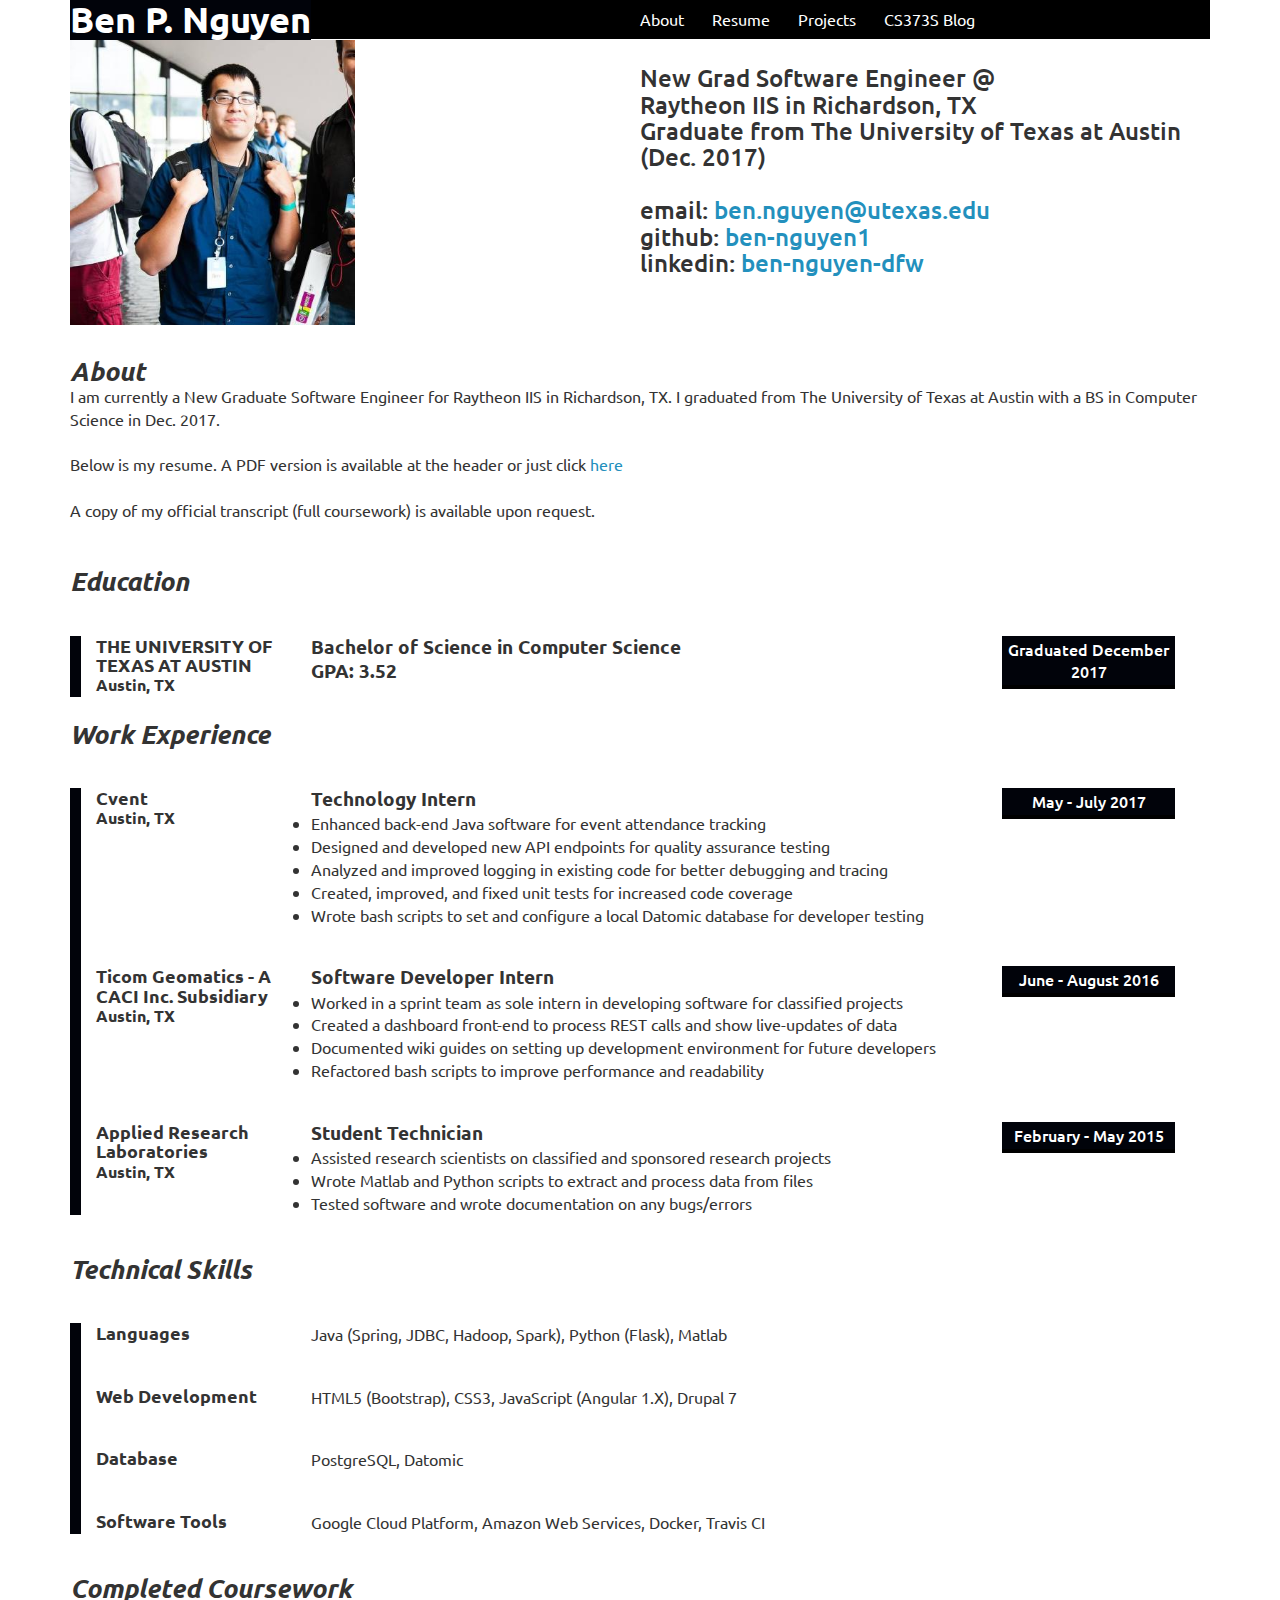
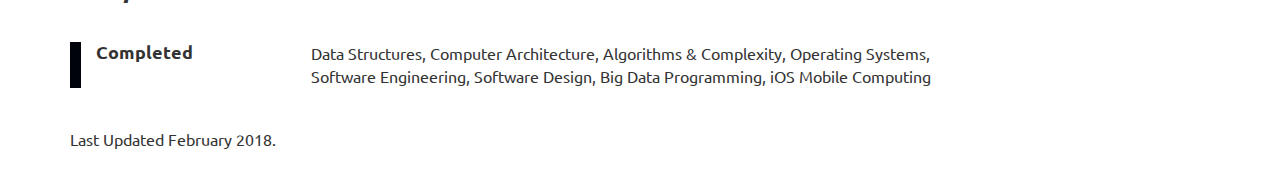
<file: index.html>
<!--A Design by W3layouts
    Author: W3layout
    Author URL: http://w3layouts.com
    License: Creative Commons Attribution 3.0 Unported
    License URL: http://creativecommons.org/licenses/by/3.0/
    -->
    <!DOCTYPE HTML>

    <html>
    <head>
    <title>Ben P. Nguyen</title>
    <!-- Custom Theme files -->
    <link href="css/bootstrap.css" rel='stylesheet' type='text/css' />
    <link href="css/style.css" rel='stylesheet' type='text/css' />
    <!--//theme-style-->
    <meta name="viewport" content="width=device-width, initial-scale=1">
    <meta http-equiv="Content-Type" content="text/html; charset=utf-8" />
    <script type="application/x-javascript"> addEventListener("load", function() { setTimeout(hideURLbar, 0); }, false); function hideURLbar(){ window.scrollTo(0,1); } </script>
    <link href='http://fonts.googleapis.com/css?family=Ubuntu:300,400,500,700' rel='stylesheet' type='text/css'>
    <link href='http://fonts.googleapis.com/css?family=Varela+Round' rel='stylesheet' type='text/css'>
    <!-- start menu -->
                      
    </head>
    <body>
<script type="text/javascript">
  <!--
  if (screen.width <= 800) {
    window.location = "http://www.ben-nguyen.me/Nguyen,%20Ben%20Resume.pdf";
  }
  //-->
</script>
    <!-- header -->
    <div class="container">
    	 <div class="header">		 
    		 <h1>Ben P. Nguyen</h1> <br>
     		<img src="images/profile.jpg" alt="ben" 
    		style="width:50%;">
    	 </div>
    	 <div class="header-">
    		 <div class="list">
    		 <ul>
                 <li><a href='index.html'>About &nbsp; &nbsp; &nbsp;</a></li>   
    			 <li><a href='Nguyen, Ben Resume.pdf'>Resume &nbsp; &nbsp; &nbsp;</a></li>        
                 <li><a href='projects.html'>Projects &nbsp; &nbsp; &nbsp;</a></li>
                 <li><a href='https://ben-nguyen1.github.io/'>CS373S Blog</a></li>
    		 </ul>
    		 </div>
    		 <h3>
                 <br>New Grad Software Engineer @
                 <br>Raytheon IIS in Richardson, TX
                 <br>Graduate from The University of Texas at Austin (Dec. 2017) 
                 <br><br>email:  <a href="mailto:ben.nguyen@utexas.edu">ben.nguyen@utexas.edu</a>
                 <br> github: <a href="https://www.github.com/ben-nguyen1">ben-nguyen1</a>
                 <br> linkedin: <a href="https://www.linkedin.com/in/ben-nguyen-dfw/">ben-nguyen-dfw</a>
             </h3>		
    	 </div>
    	 <div class="clearfix"></div>
    </div>
    <!---->
    <div class="content">
    	 <div class="container">		 
    		 <h3>About</h3>
    		 <p> I am currently a New Graduate Software Engineer for Raytheon IIS in Richardson, TX. I graduated from The University of Texas at Austin with a BS in Computer Science in Dec. 2017.
    		 </p>
             <br>
             <p> Below is my resume. A PDF version is available at the header or just click <a href="Nguyen, Ben Resume.pdf">here</a> </p> <br>
             <p> A copy of my official transcript (full coursework) is available upon request.</p>
             <br><br>
    		 <h3>Education</h3>
    	       <div class="education">
    			 <div class="details">
    				 <div class="col-md-3 city">
    					 <h5>THE UNIVERSITY OF TEXAS AT AUSTIN</h5>
    					 <p>Austin, TX</p>
    				 </div>				 
    				 <div class="col-md-7 college">
    					 <h4>Bachelor of Science in Computer Science</h4>
                         <h4>GPA: 3.52</h4>
    				 </div>
    				 <div class="col-md-2 date">
    					 <p>Graduated December 2017</p>
    				 </div>
    				 <div class="clearfix"></div>
    			 </div>
    		 </div>		 
    		<br>
            <h3>Work Experience</h3>
                   <div class="work">
                             <div class="details">
                                     <div class="col-md-3 city">
                                             <h5>Cvent</h5>
                                             <p>Austin, TX</p>
                                     </div>
                                     <div class="col-md-7 posts">
                                             <h4>Technology Intern</h4>
                                                 <li>Enhanced back-end Java software for event attendance tracking</li>   
                                                 <li>Designed and developed new API endpoints for quality assurance testing</li>      
                                                 <li>Analyzed and improved logging in existing code for better debugging and tracing</li> 
                                                 <li>Created, improved, and fixed unit tests for increased code coverage</li>
                                                 <li>Wrote bash scripts to set and configure a local Datomic database for developer testing</li>
                                     </div>
                                     <div class="col-md-2 date">
                                             <p>May - July 2017</p>
                                     </div>
                                     <div class="clearfix"></div>
                             </div>
                             <div class="details">
                                     <div class="col-md-3 city">
                                             <h5>Ticom Geomatics - A CACI Inc. Subsidiary</h5>
                                             <p>Austin, TX</p>
                                     </div>
                                     <div class="col-md-7 posts">
                                             <h4>Software Developer Intern</h4>
                                                 <li>Worked in a sprint team as sole intern in developing software for classified projects</li>   
                                                 <li>Created a dashboard front-end to process REST calls and show live-updates of data</li>      
                                                 <li>Documented wiki guides on setting up development environment for future developers</li> 
                                                 <li>Refactored bash scripts to improve performance and readability</li>
                                     </div>
                                     <div class="col-md-2 date">
                                             <p>June - August 2016</p>
                                     </div>
                                     <div class="clearfix"></div>
                             </div>
                             <div class="details">
                                     <div class="col-md-3 city">
                                             <h5>Applied Research Laboratories </h5>
                                             <p>Austin, TX</p>
                                     </div>
                                     <div class="col-md-7 posts">
                                             <h4>Student Technician</h4>
                                             <li>Assisted research scientists on classified and sponsored research projects</li>      
                                             <li>Wrote Matlab and Python scripts to extract and process data from files</li> 
                                             <li>Tested software and wrote documentation on any bugs/errors</li>
                                     </div>
                                     <div class="col-md-2 date">
                                             <p>February - May 2015</p>
                                     </div>
                                     <div class="clearfix"></div>
                             </div>
                     </div>
            <h3>Technical Skills</h3>
                   <div class="skills">
                             <div class="details">
                                     <div class="col-md-3 city">
                                             <h5>Languages</h5>
                                     </div>
                                     <div class="col-md-7 posts">
                                             Java (Spring, JDBC, Hadoop, Spark), Python (Flask), Matlab
                                     </div>
                                     <div class="clearfix"></div>
                             </div>
                             <div class="details">
                                     <div class="col-md-3 city">
                                             <h5>Web Development</h5>
                                     </div>
                                     <div class="col-md-7 posts">
                                             HTML5 (Bootstrap), CSS3, JavaScript (Angular 1.X), Drupal 7
                                     </div>
                                     <div class="clearfix"></div>
                             </div>
                             <div class="details">
                                     <div class="col-md-3 city">
                                             <h5>Database</h5>
                                     </div>
                                     <div class="col-md-7 posts">
                                              PostgreSQL, Datomic
                                     </div>
                                     <div class="clearfix"></div>
                             </div>
                             <div class="details">
                                     <div class="col-md-3 city">
                                             <h5>Software Tools</h5>
                                     </div>
                                     <div class="col-md-7 posts">
                                              Google Cloud Platform, Amazon Web Services, Docker, Travis CI
                                     </div>
                                     <div class="clearfix"></div>
                             </div>
                     </div>
            <h3>Completed Coursework</h3>
                   <div class="skills">
                             <div class="details">
                                     <div class="col-md-3 city">
                                             <h5>Completed</h5>
                                     </div>
                                     <div class="col-md-7 posts">
                                             Data Structures, Computer Architecture, Algorithms & Complexity, Operating Systems, Software Engineering, Software Design, Big Data Programming, iOS Mobile Computing
                                     </div>
                                     <div class="clearfix"></div>
                             </div>
                     </div>
         Last Updated February 2018.

    	</div>
    </div>
    <!---->
    </body>
    </html>
</file>
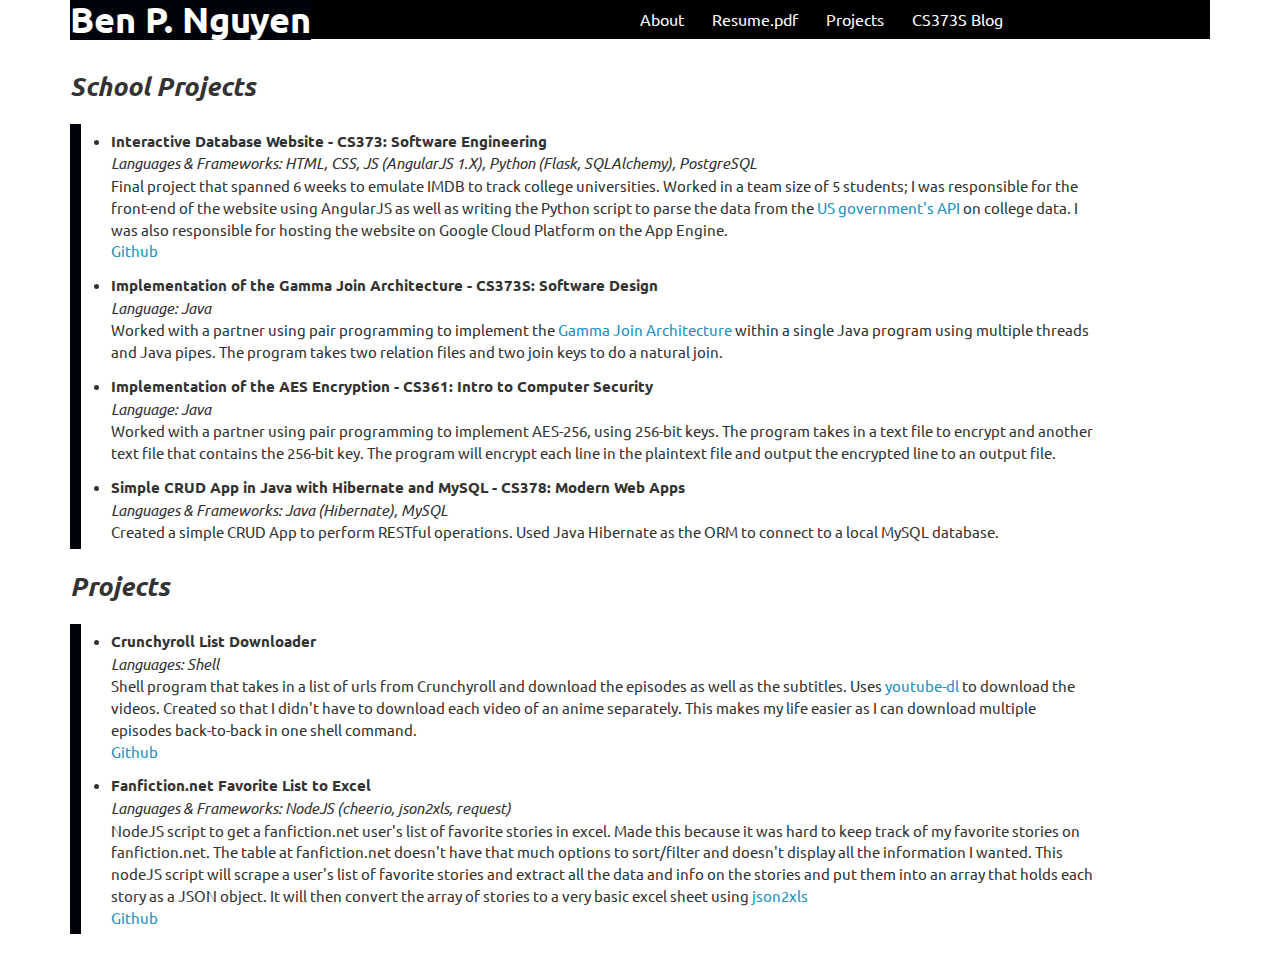
<file: projects.html>
<!--A Design by W3layouts
    Author: W3layout
    Author URL: http://w3layouts.com
    License: Creative Commons Attribution 3.0 Unported
    License URL: http://creativecommons.org/licenses/by/3.0/
    -->
    <!DOCTYPE HTML>

    <html>
    <head>
    <title>Ben P. Nguyen</title>
    <!-- Custom Theme files -->
    <link href="css/bootstrap.css" rel='stylesheet' type='text/css' />
    <link href="css/style.css" rel='stylesheet' type='text/css' />
    <!--//theme-style-->
    <meta name="viewport" content="width=device-width, initial-scale=1">
    <meta http-equiv="Content-Type" content="text/html; charset=utf-8" />
    <script type="application/x-javascript"> addEventListener("load", function() { setTimeout(hideURLbar, 0); }, false); function hideURLbar(){ window.scrollTo(0,1); } </script>
    <link href='http://fonts.googleapis.com/css?family=Ubuntu:300,400,500,700' rel='stylesheet' type='text/css'>
    <link href='http://fonts.googleapis.com/css?family=Varela+Round' rel='stylesheet' type='text/css'>
    <!-- start menu -->
                      
    </head>
    <body>

    <!-- header -->
    <div class="container">
    	 <div class="header">		 
    		 <h1>Ben P. Nguyen</h1>
    	 </div>
    	 <div class="header-">
    		 <div class="list">
    		 <ul>
                 <li><a href='index.html'>About &nbsp; &nbsp; &nbsp;</a></li>   
    			 <li><a href='resume.pdf'>Resume.pdf &nbsp; &nbsp; &nbsp;</a></li>        
                 <li><a href='projects.html'>Projects &nbsp; &nbsp; &nbsp;</a></li>
                 <li><a href='https://ben-nguyen1.github.io/'>CS373S Blog</a></li>
    		 </ul>
    		 </div>	
    	 </div>
    	 <div class="clearfix"></div>
    </div>
    <!---->
    <div class="content">
    	 <div class="container">		 
    		 <div class="bottom_cnt">
    		     <div class="left_grid2">
    				 <h3>School Projects</h3>
    				 <ul class="list2">
    					 <li><b>Interactive Database Website - CS373: Software Engineering</b><br>
                         <i> Languages & Frameworks: HTML, CSS, JS (AngularJS 1.X), Python (Flask, SQLAlchemy), PostgreSQL </i> <br>
                         Final project that spanned 6 weeks to emulate IMDB to track college universities. Worked in a team size of 5 students; I was responsible for the front-end of the website using AngularJS as well as writing the Python script to parse the data from the <a href="https://collegescorecard.ed.gov/data/documentation/">US government's API</a> on college data. I was also responsible for hosting the website on Google Cloud Platform on the App Engine. <br>
                         <a href="https://github.com/JinwookKim/cs373-idb">Github</a>
                         </li>

    					 <li><b>Implementation of the Gamma Join Architecture - CS373S: Software Design</b> <br>
                         <i> Language: Java</i> <br>
                         Worked with a partner using pair programming to implement the <a href="http://pages.cs.wisc.edu/~dewitt/includes/paralleldb/ieee90.pdf"> Gamma Join Architecture</a> within a single Java program using multiple threads and Java pipes. The program takes two relation files and two join keys to do a natural join. <br>
                        </li>

    					 <li><b>Implementation of the AES Encryption - CS361: Intro to Computer Security </b> <br>
                         <i> Language: Java</i> <br>
                         Worked with a partner using pair programming to implement AES-256, using 256-bit keys. The program takes in a text file to encrypt and another text file that contains the 256-bit key. The program will encrypt each line in the plaintext file and output the encrypted line to an output file. </li>

                         <li><b>Simple CRUD App in Java with Hibernate and MySQL - CS378: Modern Web Apps</b> <br>
                         <i> Languages & Frameworks: Java (Hibernate), MySQL</i> <br>
                         Created a simple CRUD App to perform RESTful operations. Used Java Hibernate as the ORM to connect to a local MySQL database. 
    				 </ul>
    			 </div>
    			 <div class="clearfix"></div>
    		 </div>
        <br>
    	</div>
         <div class="container">         
             <div class="bottom_cnt">
                 <div class="left_grid2">
                     <h3>Projects</h3>
                     <ul class="list2">
                         <li><b>Crunchyroll List Downloader</b><br>
                         <i> Languages: Shell</i> <br>
                         Shell program that takes in a list of urls from Crunchyroll and download the episodes as well as the subtitles. Uses <a href="https://rg3.github.io/youtube-dl/">youtube-dl</a> to download the videos. Created so that I didn't have to download each video of an anime separately. This makes my life easier as I can download multiple episodes back-to-back in one shell command.<br>
                         <a href="https://github.com/ben-nguyen1/crunchy-list-downloader">Github</a>

                      <li><b>Fanfiction.net Favorite List to Excel</b><br>
                         <i> Languages & Frameworks: NodeJS (cheerio, json2xls, request)</i> <br>
                         NodeJS script to get a fanfiction.net user's list of favorite stories in excel. Made this because it was hard to keep track of my favorite stories on fanfiction.net. The table at fanfiction.net doesn't have that much options to sort/filter and doesn't display all the information I wanted. This nodeJS script will scrape a user's list of favorite stories and extract all the data and info on the stories and put them into an array that holds each story as a JSON object. It will then convert the array of stories to a very basic excel sheet using <a href="https://github.com/rikkertkoppes/json2xls"> json2xls</a> <br>
                         <a href="https://github.com/ben-nguyen1/Fanfiction.net-Favorite-List-to-Excel">Github</a>
                     </ul>
                 </div>
                 <div class="clearfix"></div>
             </div>

        </div>
    </div>
    <!---->
    </body>
    </html>
</file>
<file: css/style.css>
h1,h2,h3,h4,h5,h6,ol,p,ul{margin:0}.header h1,.list ul li,.list ul li a{color:#fff}.header h1,.header-right h2,.list ul li,.sub h5{display:inline-block}ol,ul{padding:0}body,html{font-family:Ubuntu,sans-serif;font-size:100%;background:#fff}body a{transition:.5s all;-webkit-transition:.5s all;-moz-transition:.5s all;-o-transition:.5s all;-ms-transition:.5s all}body{padding-top:0}a:focus{outline-offset:0;text-decoration:none}.top-header{background:#000;padding:10px 0;position:relative}.header{float:left;width:50%}.header h1{background:#01030a;font-weight:600}.header-right{float:right;width:43%}.list ul{background:#000;padding:.5em 1em;text-align:left}.header-right h2{color:#333;font-size:3em;margin-top:50px;text-align:right}.header-right span{color:#000;font-size:1.5em;text-align:center;padding:10px 18px;position:absolute;top:13%;right:11%;font-style:italic}.content{margin:2em 0}.content h3{color:#333;font-size:1.6em;font-weight:600;font-style:italic}.education,.skills,.work{border-left:11px solid #01030a}.work{margin-bottom:2.5em}.details{margin-top:2.5em}.date p{color:#fff;font-size:1em;font-weight:500;background:#01030a;padding:2px 0;text-align:center;border-bottom:4px solid #000}.college,.posts{margin-right:3em}.college h4,.posts h4{color:#333;font-size:1.2em;margin-bottom:3px;font-weight:600}.college h5,.posts p{line-height:1.5em;color:#999;font-weight:300}.college h5{color:#999;font-size:1em;font-weight:400}.city h5,.city p{font-weight:600;color:#333}.city{width:19%}.city h5{font-size:1.1em}.city p{font-size:1em}.skills{margin:2.5em 0}.skill-list:nth-child(1){padding-left:0}.skill-list:nth-child(2){padding-right:0}.grid1{margin-top:2em}.lists{border-left:11px solid #11DADA;padding-left:15px}.info p,ul.list2{border-left:11px solid #01030a}.date{padding-left:0}.sub h5{float:left;width:35%;color:#333;font-size:1.1em;font-weight:500}.progressy1,.progressy2,.progressy3,.progressy4,.progressy6,.progressy7{width:60%;float:left;background:#CDCDCD;margin:4px 0 25px}.progressy1 p,.progressy2 p,.progressy3 p,.progressy4 p,.progressy6 p,.progressy7 p{background:#333;height:15px}.progressy1 p{width:90%}.progressy2 p{width:80%}.progressy3 p{width:60%}.progressy4 p{width:50%}.progressy6 p{width:40%}.progressy7 p{width:20%}.info{margin:2em 0 2.5em}.info p{line-height:1.5em;color:#333;font-weight:300;padding-left:15px}.left_grid{float:left;width:50%}.left_grid2{float:left;width:90%}.right_grid{float:left;width:50%}ul.list2{padding-left:30px;margin-top:1.5em}ul.list2 li{padding:6px 0;color:#333;font-weight:400;font-size:.95em}ul.media_sec li{margin-top:1.5em;display:block;color:#333;font-weight:500}ul.media_sec li a{display:inline-block;color:#333;font-weight:500;font-size:.95em;text-decoration:none}ul.media_sec li img{margin-right:5px}.copywrite{padding-left:1em;margin-top:2em;text-align:center}.copywrite p{color:#999;font-size:.9em}.copywrite p a{color:#999}.copywrite p a:hover{color:#11DADA}@media (max-width:1024px){.top-header{padding:6px 0}.header h1{padding:44px 27px 10px;font-size:5em;border-bottom:6px solid #000}.list ul{padding:0 1em 8px}.list ul li{font-size:.9em}.header-right h2{font-size:2.5em;margin-top:44px}.city h5{font-size:1em}.college h5,.info p,.posts p{font-size:.9em}.city p{font-size:.85em}ul.list2 li{font-size:.9em}}@media (max-width:768px){.header h1{padding:43px 25px 10px;font-size:2.3em;border-bottom:5px solid #000}.header-right h2{font-size:2em;margin-top:38px}.header-right{width:40%}.list ul li{font-size:.8em}.city{width:25%;float:left}.college,.posts{margin-right:2em;float:left;width:50%}.date{float:left;width:15%}.college h4,.posts h4{font-size:1.1em}.city h5{font-size:.95em}.city p,ul.list2 li{font-size:.8em}.lists2{border-left:11px solid #11DADA;padding-left:15px}.date,.skill-list:nth-child(1){padding:0}.skill-list:nth-child(2){padding:0;margin-top:2em}.left_grid{width:69%}.right_grid{width:29%}}@media (max-width:640px){.header-right{width:43%}.header h1{padding:51px 18px 11px;font-size:2em;border-bottom:5px solid #000}.header-right h2{font-size:1.8em;margin-top:45px}.content h3{font-size:1.4em}.college,.posts{margin-right:0;width:72%}.city h5{font-size:.85em}.city p{font-size:.75em}.college h5,.info p,.posts p{font-size:.85em}.date p,.sub h5{font-size:.9em}.date p{padding:5px 0;border-bottom:3px solid #000}.info{margin:2em 0}.city{width:28%}.left_grid,.right_grid{width:100%}.progressy1,.progressy2,.progressy3,.progressy4,.progressy6,.progressy7{margin:4px 0 18px}.progressy1 p,.progressy2 p,.progressy3 p,.progressy4 p,.progressy6 p,.progressy7 p{height:12px}.left_grid{margin-bottom:2em}ul.media_sec{border-left:11px solid #11DADA;padding-left:15px}}@media (max-width:568px){.header-right{width:50%}.header-right h2{font-size:1.6em;margin:45px 0 0;text-align:right;display:block}.posts{width:72%}.college{width:79%}.city{margin-bottom:20px}}@media (max-width:480px){.header{width:31%}.header h1{padding:43px 18px 11px;font-size:1.8em;border-bottom:4px solid #000}.header-right{width:59%}.header-right h2{font-size:1.5em;margin:37px 0 0}.college h4,ul.media_sec li{font-size:.9em}.college,.posts{width:100%;margin-bottom:1.5em}.list ul{padding:0 1em 4px}.top-header{padding:4px 0}.city{width:100%}.posts{padding-right:0}.education,.info p,.lists,.lists2,.skills,.work,ul.list2,ul.media_sec{border-left:6px solid #01030a}.progressy1,.progressy2,.progressy3,.progressy4,.progressy6{margin:4px 0 15px}.php,.progressy7{margin:4px 0 0}.progressy1 p,.progressy2 p,.progressy3 p,.progressy4 p,.progressy6 p,.progressy7 p{height:10px}ul.media_sec li:nth-child(3){padding-bottom:0}}@media (max-width:320px){.header h1{padding:34px 12px 11px 11px;font-size:1.3em;border-bottom:3px solid #000}.list ul{padding:0 0 4px}.header-right{width:53%}.content h3{font-size:1.1em}.content{margin:1.5em 0}.details{margin-top:1.5em}.top-header{padding:2.5px 0}.header-right h2{font-size:1.1em;margin:12px 0 0}.list ul li{font-size:.7em}.college h4,.posts h4{font-size:1em}.college h5,.info p,.posts p{font-size:.8em}.date{width:15%}.work{margin-bottom:1.5em}.info,.skills{margin:1.5em 0}.college h4{font-size:.95em}.skill-list:nth-child(2){margin-top:1.5em}}
</file>
